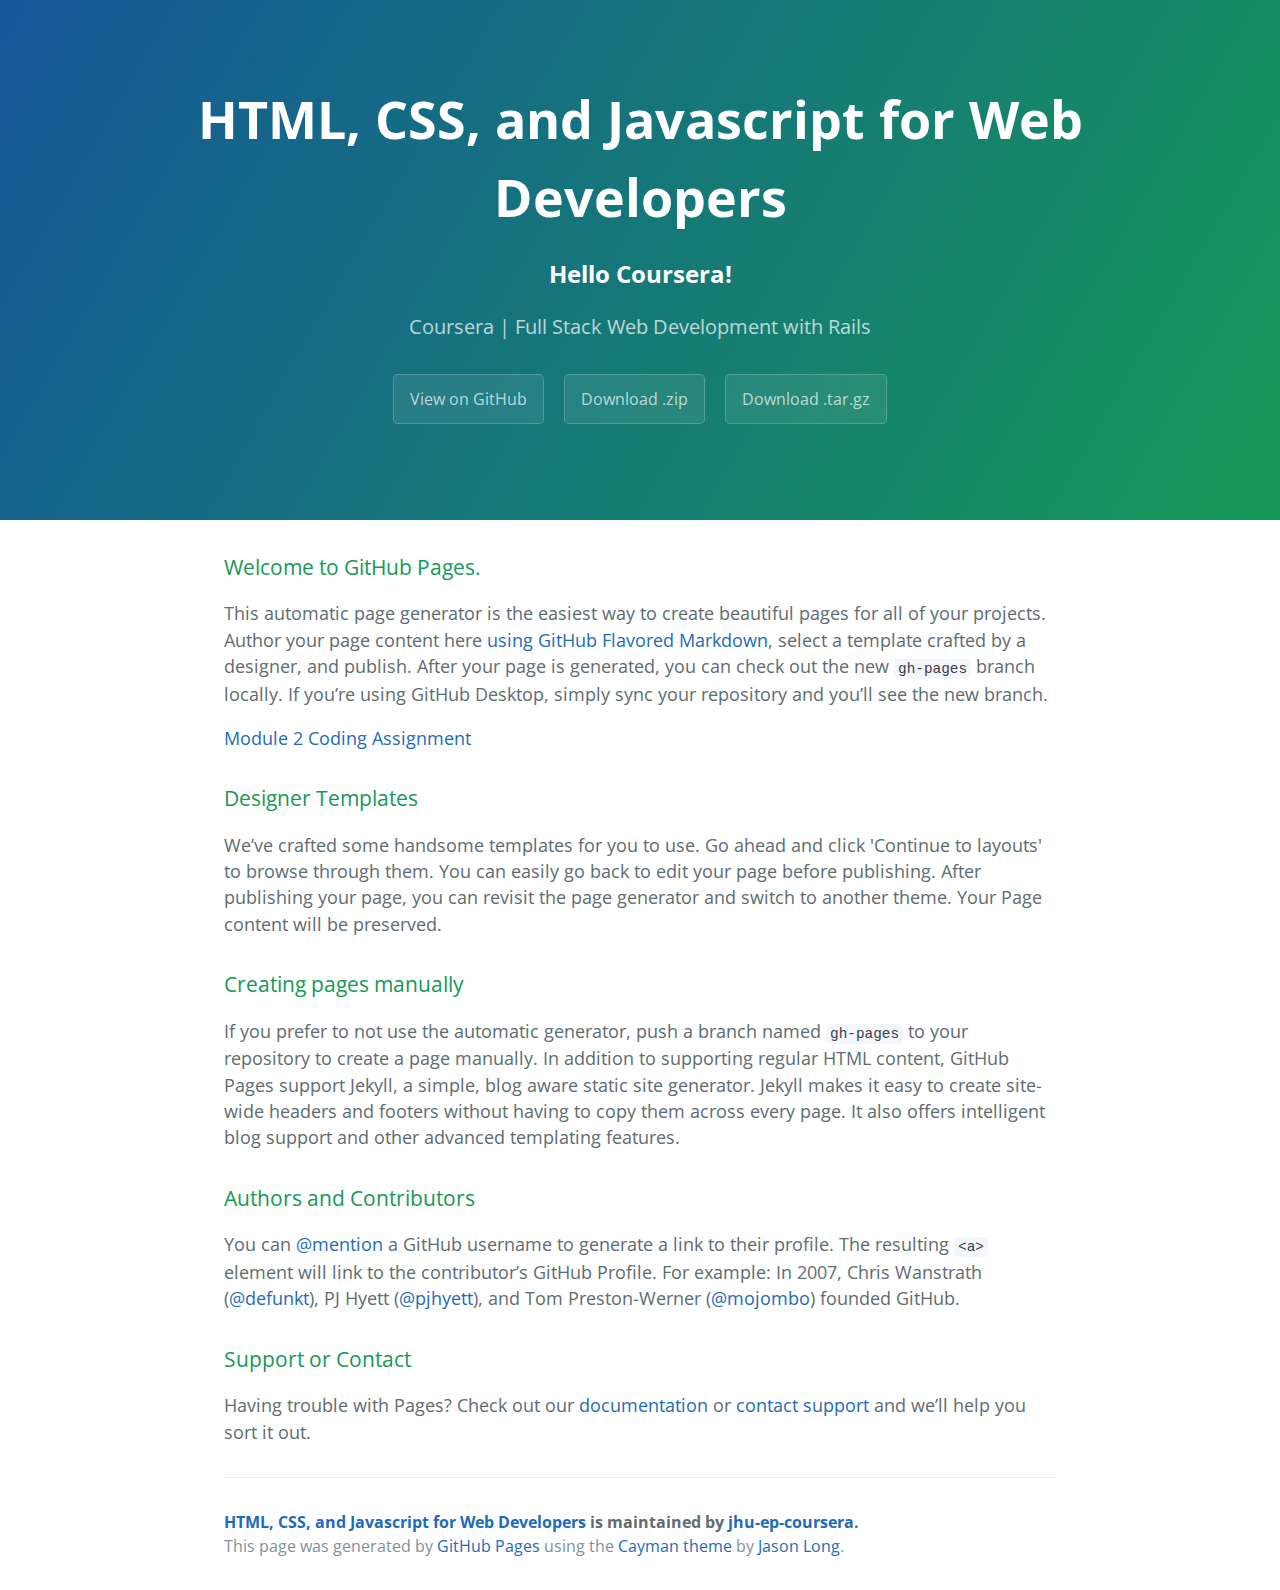
<file: index.html>
<!DOCTYPE html>
<html lang="en-us">
  <head>
    <meta charset="UTF-8">
    <title>HTML, CSS, and Javascript for Web Developers by jhu-ep-coursera</title>
    <meta name="viewport" content="width=device-width, initial-scale=1">
    <link rel="stylesheet" type="text/css" href="stylesheets/normalize.css" media="screen">
    <link href='https://fonts.googleapis.com/css?family=Open+Sans:400,700' rel='stylesheet' type='text/css'>
    <link rel="stylesheet" type="text/css" href="stylesheets/stylesheet.css" media="screen">
    <link rel="stylesheet" type="text/css" href="stylesheets/github-light.css" media="screen">
  </head>
  <body>
    <section class="page-header">
      <h1 class="project-name">HTML, CSS, and Javascript for Web Developers</h1>
      <h2> Hello Coursera!</h2>
      <h2 class="project-tagline">Coursera | Full Stack Web Development with Rails</h2>
      <a href="https://github.com/jhu-ep-coursera/fullstack-course4" class="btn">View on GitHub</a>
      <a href="https://github.com/jhu-ep-coursera/fullstack-course4/zipball/master" class="btn">Download .zip</a>
      <a href="https://github.com/jhu-ep-coursera/fullstack-course4/tarball/master" class="btn">Download .tar.gz</a>
    </section>

    <section class="main-content">
      <h3>
<a id="welcome-to-github-pages" class="anchor" href="#welcome-to-github-pages" aria-hidden="true"><span aria-hidden="true" class="octicon octicon-link"></span></a>Welcome to GitHub Pages.</h3>

<p>This automatic page generator is the easiest way to create beautiful pages for all of your projects. Author your page content here <a href="https://guides.github.com/features/mastering-markdown/">using GitHub Flavored Markdown</a>, select a template crafted by a designer, and publish. After your page is generated, you can check out the new <code>gh-pages</code> branch locally. If you’re using GitHub Desktop, simply sync your repository and you’ll see the new branch.</p>

<p><a href="assignment2">Module 2 Coding Assignment</a></p>

<h3>
<a id="designer-templates" class="anchor" href="#designer-templates" aria-hidden="true"><span aria-hidden="true" class="octicon octicon-link"></span></a>Designer Templates</h3>

<p>We’ve crafted some handsome templates for you to use. Go ahead and click 'Continue to layouts' to browse through them. You can easily go back to edit your page before publishing. After publishing your page, you can revisit the page generator and switch to another theme. Your Page content will be preserved.</p>

<h3>
<a id="creating-pages-manually" class="anchor" href="#creating-pages-manually" aria-hidden="true"><span aria-hidden="true" class="octicon octicon-link"></span></a>Creating pages manually</h3>

<p>If you prefer to not use the automatic generator, push a branch named <code>gh-pages</code> to your repository to create a page manually. In addition to supporting regular HTML content, GitHub Pages support Jekyll, a simple, blog aware static site generator. Jekyll makes it easy to create site-wide headers and footers without having to copy them across every page. It also offers intelligent blog support and other advanced templating features.</p>

<h3>
<a id="authors-and-contributors" class="anchor" href="#authors-and-contributors" aria-hidden="true"><span aria-hidden="true" class="octicon octicon-link"></span></a>Authors and Contributors</h3>

<p>You can <a href="https://help.github.com/articles/basic-writing-and-formatting-syntax/#mentioning-users-and-teams" class="user-mention">@mention</a> a GitHub username to generate a link to their profile. The resulting <code>&lt;a&gt;</code> element will link to the contributor’s GitHub Profile. For example: In 2007, Chris Wanstrath (<a href="https://github.com/defunkt" class="user-mention">@defunkt</a>), PJ Hyett (<a href="https://github.com/pjhyett" class="user-mention">@pjhyett</a>), and Tom Preston-Werner (<a href="https://github.com/mojombo" class="user-mention">@mojombo</a>) founded GitHub.</p>

<h3>
<a id="support-or-contact" class="anchor" href="#support-or-contact" aria-hidden="true"><span aria-hidden="true" class="octicon octicon-link"></span></a>Support or Contact</h3>

<p>Having trouble with Pages? Check out our <a href="https://help.github.com/pages">documentation</a> or <a href="https://github.com/contact">contact support</a> and we’ll help you sort it out.</p>

      <footer class="site-footer">
        <span class="site-footer-owner"><a href="https://github.com/jhu-ep-coursera/fullstack-course4">HTML, CSS, and Javascript for Web Developers</a> is maintained by <a href="https://github.com/jhu-ep-coursera">jhu-ep-coursera</a>.</span>

        <span class="site-footer-credits">This page was generated by <a href="https://pages.github.com">GitHub Pages</a> using the <a href="https://github.com/jasonlong/cayman-theme">Cayman theme</a> by <a href="https://twitter.com/jasonlong">Jason Long</a>.</span>
      </footer>

    </section>

  
  </body>
</html>
</file>
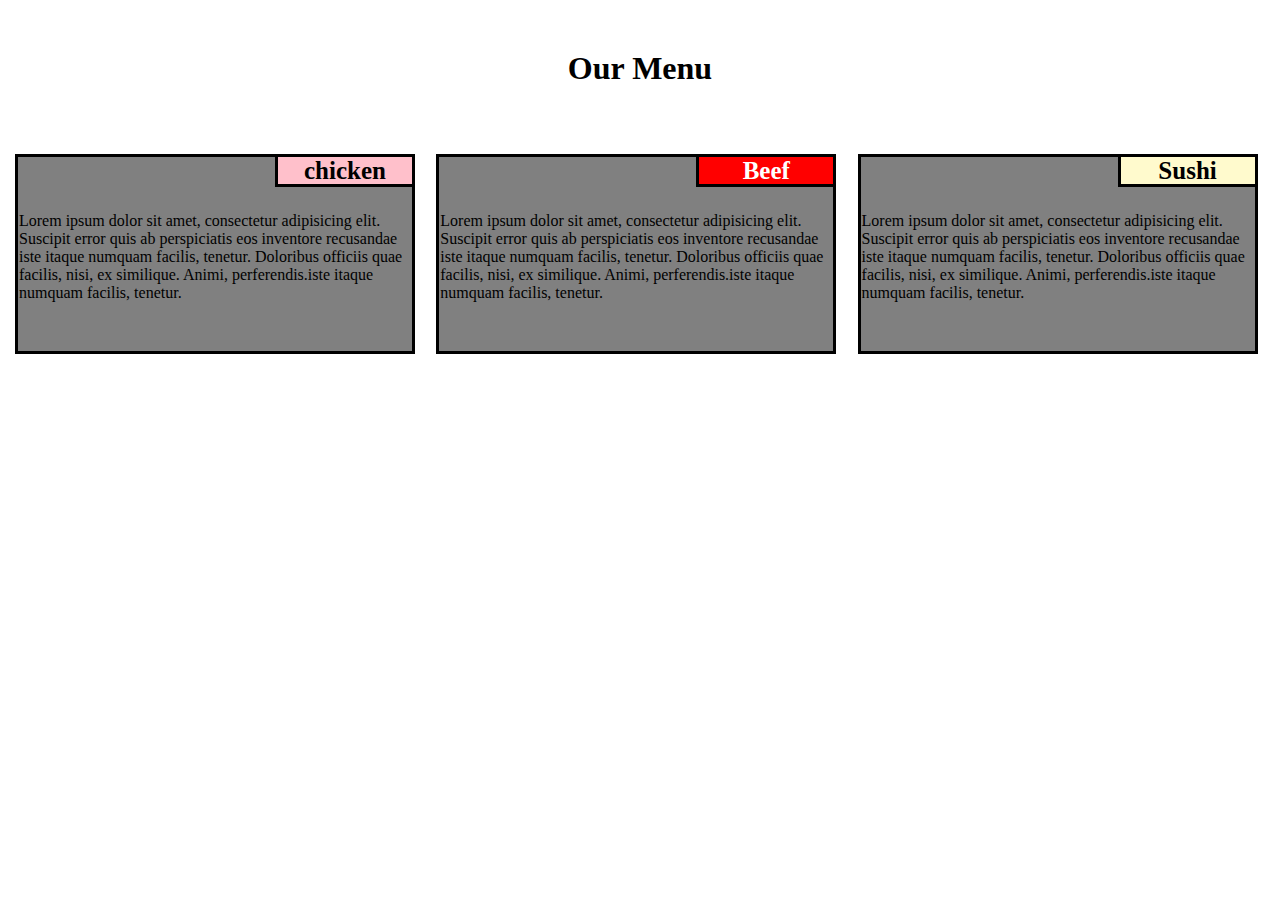
<file: mod2-solution/index.html>
<!DOCTYPE html>
<html>
<head>
	<meta charset="utf-8">
<meta name="viewport" content="width=device-width, initial-scale=1">
	<title>Assignment solution for module 2!</title>

	 <link rel="stylesheet" href="mod2-solution.css">
</head>

<body>
<h1><b>Our Menu</b></h1>
<div class="row">
<div class="col-lg-4 col-md-6">
<div class="a"></br> </br></br> 
  <div class="b">Lorem ipsum dolor sit amet, consectetur adipisicing elit. Suscipit error quis ab perspiciatis eos inventore recusandae iste itaque numquam facilis, tenetur. Doloribus officiis quae facilis, nisi, ex similique. Animi, perferendis.iste itaque numquam facilis, tenetur. </div>
  <div class="c"><b>chicken</b></div>
</div>
</div>
<div class="col-lg-4 col-md-6">
<div class="a1"></br> </br></br> 
  <div class="b1">Lorem ipsum dolor sit amet, consectetur adipisicing elit. Suscipit error quis ab perspiciatis eos inventore recusandae iste itaque numquam facilis, tenetur. Doloribus officiis quae facilis, nisi, ex similique. Animi, perferendis.iste itaque numquam facilis, tenetur.</div>
  <div class="c1"><b>Beef</b></div>
</div>
</div>


<div class="col-lg-4 col-md-6">
<div class="a2"></br> </br></br> 
  <div class="b2">Lorem ipsum dolor sit amet, consectetur adipisicing elit. Suscipit error quis ab perspiciatis eos inventore recusandae iste itaque numquam facilis, tenetur. Doloribus officiis quae facilis, nisi, ex similique. Animi, perferendis.iste itaque numquam facilis, tenetur. </div>
  <div class="c2"><b>Sushi</b></div>
</div>
</div>
</div>

</body>
</html>
</file>
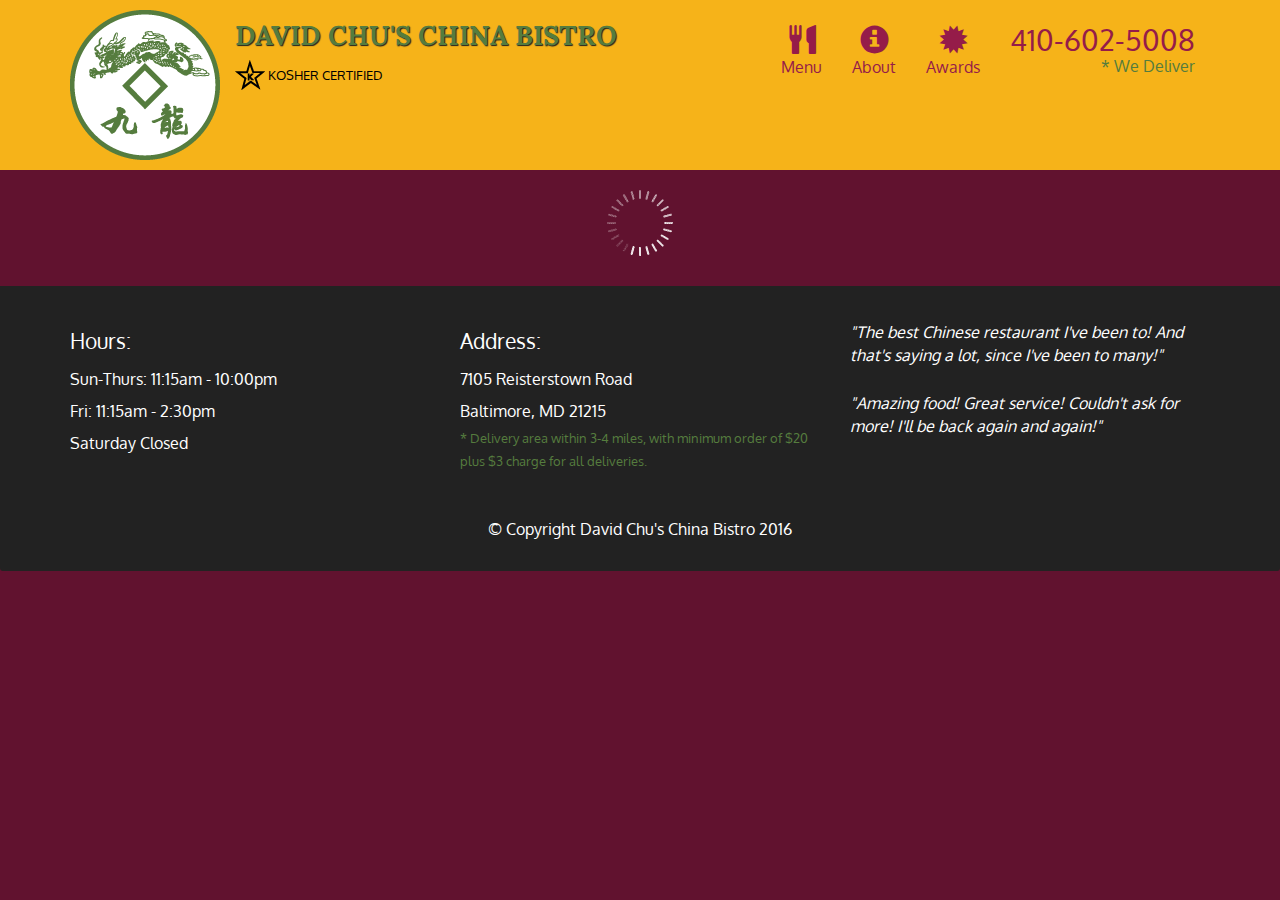
<file: Module 5/index.html>
<!doctype html>
<html lang="en">
  <head>
    <meta charset="utf-8">
    <meta http-equiv="X-UA-Compatible" content="IE=edge">
    <meta name="viewport" content="width=device-width, initial-scale=1">
    <title>David Chu's China Bistro</title>
    <link rel="stylesheet" href="css/bootstrap.min.css">
    <link rel="stylesheet" href="css/styles.css">
    <link href='https://fonts.googleapis.com/css?family=Oxygen:400,300,700' rel='stylesheet' type='text/css'>
    <link href='https://fonts.googleapis.com/css?family=Lora' rel='stylesheet' type='text/css'>
  </head>
<body>
  <header>
    <nav id="header-nav" class="navbar navbar-default">
      <div class="container">
        <div class="navbar-header">
          <a href="index.html" class="pull-left visible-md visible-lg">
            <div id="logo-img" alt="Logo image"></div>
          </a>

          <div class="navbar-brand">
            <a href="index.html"><h1>David Chu's China Bistro</h1></a>
            <p>
              <img src="images/star-k-logo.png" alt="Kosher certification">
              <span>Kosher Certified</span>
            </p>
          </div>

          <button id="navbarToggle" type="button" class="navbar-toggle collapsed" data-toggle="collapse" data-target="#collapsable-nav" aria-expanded="false">
            <span class="sr-only">Toggle navigation</span>
            <span class="icon-bar"></span>
            <span class="icon-bar"></span>
            <span class="icon-bar"></span>
          </button>
        </div>
        
        <div id="collapsable-nav" class="collapse navbar-collapse">
           <ul id="nav-list" class="nav navbar-nav navbar-right">
            <li id="navHomeButton" class="visible-xs active">
              <a href="index.html">
                <span class="glyphicon glyphicon-home"></span> Home</a>
            </li>
            <li id="navMenuButton">
              <a href="#" onclick="$dc.loadMenuCategories();">
                <span class="glyphicon glyphicon-cutlery"></span><br class="hidden-xs"> Menu</a>
            </li>
            <li>
              <a href="#">
                <span class="glyphicon glyphicon-info-sign"></span><br class="hidden-xs"> About</a>
            </li>
            <li>
              <a href="#">
                <span class="glyphicon glyphicon-certificate"></span><br class="hidden-xs"> Awards</a>
            </li>
            <li id="phone" class="hidden-xs">
              <a href="tel:410-602-5008">
                <span>410-602-5008</span></a><div>* We Deliver</div>
            </li>
          </ul><!-- #nav-list -->
        </div><!-- .collapse .navbar-collapse -->
      </div><!-- .container -->
    </nav><!-- #header-nav -->
  </header>

  <div id="call-btn" class="visible-xs">
    <a class="btn" href="tel:410-602-5008">
    <span class="glyphicon glyphicon-earphone"></span>
    410-602-5008
    </a>
  </div>
  <div id="xs-deliver" class="text-center visible-xs">* We Deliver</div>

  <div id="main-content" class="container"></div>

  <footer class="panel-footer">
    <div class="container">
      <div class="row">
        <section id="hours" class="col-sm-4">
          <span>Hours:</span><br>
          Sun-Thurs: 11:15am - 10:00pm<br>
          Fri: 11:15am - 2:30pm<br>
          Saturday Closed
          <hr class="visible-xs">
        </section>
        <section id="address" class="col-sm-4">
          <span>Address:</span><br>
          7105 Reisterstown Road<br>
          Baltimore, MD 21215
          <p>* Delivery area within 3-4 miles, with minimum order of $20 plus $3 charge for all deliveries.</p>
          <hr class="visible-xs">
        </section>
        <section id="testimonials" class="col-sm-4">
          <p>"The best Chinese restaurant I've been to! And that's saying a lot, since I've been to many!"</p>
          <p>"Amazing food! Great service! Couldn't ask for more! I'll be back again and again!"</p>
        </section>
      </div>
      <div class="text-center">&copy; Copyright David Chu's China Bistro 2016</div>
    </div>
  </footer>

  <!-- jQuery (Bootstrap JS plugins depend on it) -->
  <script src="js/jquery-2.1.4.min.js"></script>
  <script src="js/bootstrap.min.js"></script>
  <script src="js/ajax-utils.js"></script>
  <script src="js/script.js"></script>
</body>
</html>
</file>
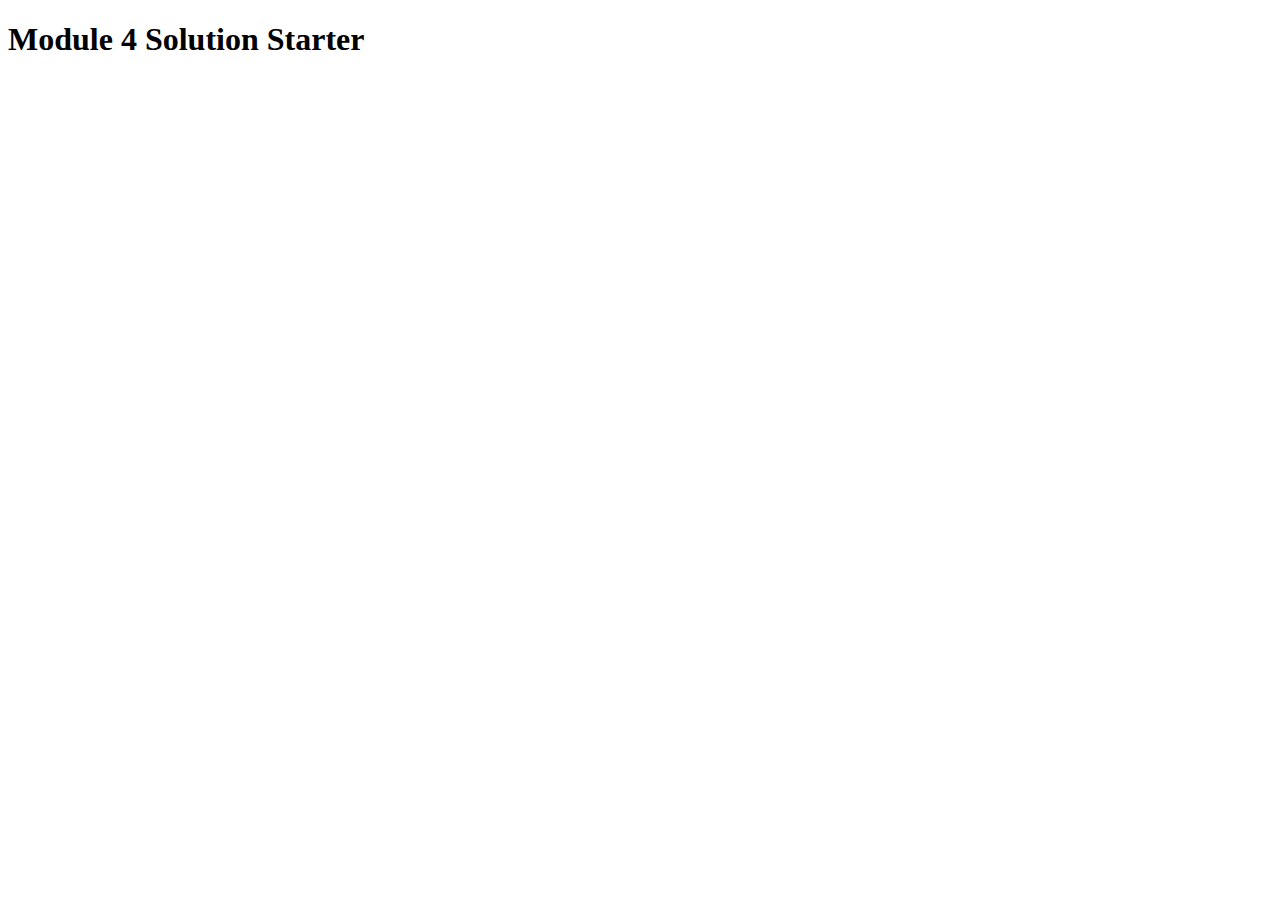
<file: Module 4/harder/index.html>
<!DOCTYPE html>
<html>
<head>
  <meta charset="utf-8">
  <title>Module 4 Solution Starter</title>
  <script>
    var names = []; // DO NOT REMOVE
  </script>
  <script src="SpeakHello.js"></script>
  <script src="SpeakGoodBye.js"></script>
  <script src="script.js"></script>
</head>
<body>
  <h1>Module 4 Solution Starter</h1>
</body>
</html>
</file>
<file: stylesheets/stylesheet.css>
* {
  box-sizing: border-box; }

body {
  padding: 0;
  margin: 0;
  font-family: "Open Sans", "Helvetica Neue", Helvetica, Arial, sans-serif;
  font-size: 16px;
  line-height: 1.5;
  color: #606c71; }

a {
  color: #1e6bb8;
  text-decoration: none; }
  a:hover {
    text-decoration: underline; }

.btn {
  display: inline-block;
  margin-bottom: 1rem;
  color: rgba(255, 255, 255, 0.7);
  background-color: rgba(255, 255, 255, 0.08);
  border-color: rgba(255, 255, 255, 0.2);
  border-style: solid;
  border-width: 1px;
  border-radius: 0.3rem;
  transition: color 0.2s, background-color 0.2s, border-color 0.2s; }
  .btn + .btn {
    margin-left: 1rem; }

.btn:hover {
  color: rgba(255, 255, 255, 0.8);
  text-decoration: none;
  background-color: rgba(255, 255, 255, 0.2);
  border-color: rgba(255, 255, 255, 0.3); }

@media screen and (min-width: 64em) {
  .btn {
    padding: 0.75rem 1rem; } }

@media screen and (min-width: 42em) and (max-width: 64em) {
  .btn {
    padding: 0.6rem 0.9rem;
    font-size: 0.9rem; } }

@media screen and (max-width: 42em) {
  .btn {
    display: block;
    width: 100%;
    padding: 0.75rem;
    font-size: 0.9rem; }
    .btn + .btn {
      margin-top: 1rem;
      margin-left: 0; } }

.page-header {
  color: #fff;
  text-align: center;
  background-color: #159957;
  background-image: linear-gradient(120deg, #155799, #159957); }

@media screen and (min-width: 64em) {
  .page-header {
    padding: 5rem 6rem; } }

@media screen and (min-width: 42em) and (max-width: 64em) {
  .page-header {
    padding: 3rem 4rem; } }

@media screen and (max-width: 42em) {
  .page-header {
    padding: 2rem 1rem; } }

.project-name {
  margin-top: 0;
  margin-bottom: 0.1rem; }

@media screen and (min-width: 64em) {
  .project-name {
    font-size: 3.25rem; } }

@media screen and (min-width: 42em) and (max-width: 64em) {
  .project-name {
    font-size: 2.25rem; } }

@media screen and (max-width: 42em) {
  .project-name {
    font-size: 1.75rem; } }

.project-tagline {
  margin-bottom: 2rem;
  font-weight: normal;
  opacity: 0.7; }

@media screen and (min-width: 64em) {
  .project-tagline {
    font-size: 1.25rem; } }

@media screen and (min-width: 42em) and (max-width: 64em) {
  .project-tagline {
    font-size: 1.15rem; } }

@media screen and (max-width: 42em) {
  .project-tagline {
    font-size: 1rem; } }

.main-content :first-child {
  margin-top: 0; }
.main-content img {
  max-width: 100%; }
.main-content h1, .main-content h2, .main-content h3, .main-content h4, .main-content h5, .main-content h6 {
  margin-top: 2rem;
  margin-bottom: 1rem;
  font-weight: normal;
  color: #159957; }
.main-content p {
  margin-bottom: 1em; }
.main-content code {
  padding: 2px 4px;
  font-family: Consolas, "Liberation Mono", Menlo, Courier, monospace;
  font-size: 0.9rem;
  color: #383e41;
  background-color: #f3f6fa;
  border-radius: 0.3rem; }
.main-content pre {
  padding: 0.8rem;
  margin-top: 0;
  margin-bottom: 1rem;
  font: 1rem Consolas, "Liberation Mono", Menlo, Courier, monospace;
  color: #567482;
  word-wrap: normal;
  background-color: #f3f6fa;
  border: solid 1px #dce6f0;
  border-radius: 0.3rem; }
  .main-content pre > code {
    padding: 0;
    margin: 0;
    font-size: 0.9rem;
    color: #567482;
    word-break: normal;
    white-space: pre;
    background: transparent;
    border: 0; }
.main-content .highlight {
  margin-bottom: 1rem; }
  .main-content .highlight pre {
    margin-bottom: 0;
    word-break: normal; }
.main-content .highlight pre, .main-content pre {
  padding: 0.8rem;
  overflow: auto;
  font-size: 0.9rem;
  line-height: 1.45;
  border-radius: 0.3rem; }
.main-content pre code, .main-content pre tt {
  display: inline;
  max-width: initial;
  padding: 0;
  margin: 0;
  overflow: initial;
  line-height: inherit;
  word-wrap: normal;
  background-color: transparent;
  border: 0; }
  .main-content pre code:before, .main-content pre code:after, .main-content pre tt:before, .main-content pre tt:after {
    content: normal; }
.main-content ul, .main-content ol {
  margin-top: 0; }
.main-content blockquote {
  padding: 0 1rem;
  margin-left: 0;
  color: #819198;
  border-left: 0.3rem solid #dce6f0; }
  .main-content blockquote > :first-child {
    margin-top: 0; }
  .main-content blockquote > :last-child {
    margin-bottom: 0; }
.main-content table {
  display: block;
  width: 100%;
  overflow: auto;
  word-break: normal;
  word-break: keep-all; }
  .main-content table th {
    font-weight: bold; }
  .main-content table th, .main-content table td {
    padding: 0.5rem 1rem;
    border: 1px solid #e9ebec; }
.main-content dl {
  padding: 0; }
  .main-content dl dt {
    padding: 0;
    margin-top: 1rem;
    font-size: 1rem;
    font-weight: bold; }
  .main-content dl dd {
    padding: 0;
    margin-bottom: 1rem; }
.main-content hr {
  height: 2px;
  padding: 0;
  margin: 1rem 0;
  background-color: #eff0f1;
  border: 0; }

@media screen and (min-width: 64em) {
  .main-content {
    max-width: 64rem;
    padding: 2rem 6rem;
    margin: 0 auto;
    font-size: 1.1rem; } }

@media screen and (min-width: 42em) and (max-width: 64em) {
  .main-content {
    padding: 2rem 4rem;
    font-size: 1.1rem; } }

@media screen and (max-width: 42em) {
  .main-content {
    padding: 2rem 1rem;
    font-size: 1rem; } }

.site-footer {
  padding-top: 2rem;
  margin-top: 2rem;
  border-top: solid 1px #eff0f1; }

.site-footer-owner {
  display: block;
  font-weight: bold; }

.site-footer-credits {
  color: #819198; }

@media screen and (min-width: 64em) {
  .site-footer {
    font-size: 1rem; } }

@media screen and (min-width: 42em) and (max-width: 64em) {
  .site-footer {
    font-size: 1rem; } }

@media screen and (max-width: 42em) {
  .site-footer {
    font-size: 0.9rem; } }
</file>
<file: stylesheets/github-light.css>
/*
   Copyright 2014 GitHub Inc.

   Licensed under the Apache License, Version 2.0 (the "License");
   you may not use this file except in compliance with the License.
   You may obtain a copy of the License at

       http://www.apache.org/licenses/LICENSE-2.0

   Unless required by applicable law or agreed to in writing, software
   distributed under the License is distributed on an "AS IS" BASIS,
   WITHOUT WARRANTIES OR CONDITIONS OF ANY KIND, either express or implied.
   See the License for the specific language governing permissions and
   limitations under the License.

*/

.pl-c /* comment */ {
  color: #969896;
}

.pl-c1      /* constant, markup.raw, meta.diff.header, meta.module-reference, meta.property-name, support, support.constant, support.variable, variable.other.constant */,
.pl-s .pl-v /* string variable */ {
  color: #0086b3;
}

.pl-e  /* entity */,
.pl-en /* entity.name */ {
  color: #795da3;
}

.pl-s .pl-s1 /* string source */,
.pl-smi      /* storage.modifier.import, storage.modifier.package, storage.type.java, variable.other, variable.parameter.function */ {
  color: #333;
}

.pl-ent /* entity.name.tag */ {
  color: #63a35c;
}

.pl-k /* keyword, storage, storage.type */ {
  color: #a71d5d;
}

.pl-pds              /* punctuation.definition.string, string.regexp.character-class */,
.pl-s                /* string */,
.pl-s .pl-pse .pl-s1 /* string punctuation.section.embedded source */,
.pl-sr               /* string.regexp */,
.pl-sr .pl-cce       /* string.regexp constant.character.escape */,
.pl-sr .pl-sra       /* string.regexp string.regexp.arbitrary-repitition */,
.pl-sr .pl-sre       /* string.regexp source.ruby.embedded */ {
  color: #183691;
}

.pl-v /* variable */ {
  color: #ed6a43;
}

.pl-id /* invalid.deprecated */ {
  color: #b52a1d;
}

.pl-ii /* invalid.illegal */ {
  background-color: #b52a1d;
  color: #f8f8f8;
}

.pl-sr .pl-cce /* string.regexp constant.character.escape */ {
  color: #63a35c;
  font-weight: bold;
}

.pl-ml /* markup.list */ {
  color: #693a17;
}

.pl-mh        /* markup.heading */,
.pl-mh .pl-en /* markup.heading entity.name */,
.pl-ms        /* meta.separator */ {
  color: #1d3e81;
  font-weight: bold;
}

.pl-mq /* markup.quote */ {
  color: #008080;
}

.pl-mi /* markup.italic */ {
  color: #333;
  font-style: italic;
}

.pl-mb /* markup.bold */ {
  color: #333;
  font-weight: bold;
}

.pl-md /* markup.deleted, meta.diff.header.from-file */ {
  background-color: #ffecec;
  color: #bd2c00;
}

.pl-mi1 /* markup.inserted, meta.diff.header.to-file */ {
  background-color: #eaffea;
  color: #55a532;
}

.pl-mdr /* meta.diff.range */ {
  color: #795da3;
  font-weight: bold;
}

.pl-mo /* meta.output */ {
  color: #1d3e81;
}
</file>
<file: mod2-solution/mod2-solution.css>
* {
  box-sizing: border-box;
}
h1
{
	text-align: center;
	margin-bottom: 60px;
	margin-top: 50px;

}
div.a {
  position: relative;
  width: 400px;
  height: 200px;
  margin: 7px;
  border: 3px solid black;
  background-color: gray;
  
}

div.b {
text-align:left;
padding: 1px;
  position: absolute;
  margin-left: 0px;
  width: 397px;
  height: 140px;
} 

div.c {
text-align:center;
  position: absolute;
  bottom:164px;
  left: 257px;
  width: 140px;
  height: 33px;
  border: 3px solid black;
  font-size: 25px;
  background-color: pink;
  font-style: bold;
}
div.a1 {
  position: relative;
  width: 400px;
  height: 200px;
  margin: 7px;

  border: 3px solid black;
  background-color: gray;
}

div.b1 {
	padding: 1px;
text-align:left;
  position: absolute;
  margin-left: 0px;
  width: 397px;
  height: 140px;
} 

div.c1 {
text-align:center;
  position: absolute;
  bottom:164px;
  left: 257px;
  width: 140px;
  height: 33px;
  border: 3px solid black;
  font-size: 25px;
  background-color: red;
  color: white;
  font-style: bold;
}
div.a2 {
  position: relative;
  margin: 7px;
  width: 400px;
  height: 200px;
  border: 3px solid black;
  background-color: gray;
}

div.b2 {
	padding: 1px;
text-align:left;
  position: absolute;
  margin-left: 0px;
  width: 397px;
  height: 140px;
} 

div.c2 {
text-align:center;
  position: absolute;
  bottom:164px;
  left: 257px;
  width: 140px;
  height: 33px;
  border: 3px solid black;
  font-size: 25px;
  background-color: #FFFACD;
  color: black;
  font-style: bold;
}


/* Simple Responsive Framework. */
.row {
  width: 100%;
}

/********** Large devices only **********/
@media (min-width: 1200px) {
  .col-lg-1, .col-lg-2, .col-lg-3, .col-lg-4, .col-lg-5, .col-lg-6, .col-lg-7, .col-lg-8, .col-lg-9, .col-lg-10, .col-lg-11, .col-lg-12 {
    float: left; 
  }
  .col-lg-1 {
    width: 8.33%;
  }
  .col-lg-2 {
    width: 16.66%;
  }
  .col-lg-3 {
    width: 25%;
  }
  .col-lg-4 {
    width: 33.33%;
  }
  .col-lg-5 {
    width: 41.66%;
  }
  .col-lg-6 {
    width: 50%;
  }
  .col-lg-7 {
    width: 58.33%;
  }
  .col-lg-8 {
    width: 66.66%;
  }
  .col-lg-9 {
    width: 74.99%;
  }
  .col-lg-10 {
    width: 83.33%;
  }
  .col-lg-11 {
    width: 91.66%;
  }
  .col-lg-12 {
    width: 100%;
  }
}

/********** Medium devices only **********/
@media (min-width: 992px) and (max-width: 1199px) {
  .col-md-1, .col-md-2, .col-md-3, .col-md-4, .col-md-5, .col-md-6, .col-md-7, .col-md-8, .col-md-9, .col-md-10, .col-md-11, .col-md-12 {
    float: left;
    
  }
  .col-md-1 {
    width: 8.33%;
  }
  .col-md-2 {
    width: 16.66%;
  }
  .col-md-3 {
    width: 25%;
  }
  .col-md-4 {
    width: 33.33%;
  }
  .col-md-5 {
    width: 41.66%;
  }
  .col-md-6 {
    width: 50%;
  }
  .col-md-7 {
    width: 58.33%;
  }
  .col-md-8 {
    width: 66.66%;
  }
  .col-md-9 {
    width: 74.99%;
  }
  .col-md-10 {
    width: 83.33%;
  }
  .col-md-11 {
    width: 91.66%;
  }
  .col-md-12 {
    width: 100%;
  }
}
</file>
<file: Module 5/css/styles.css>
body {
  font-size: 16px;
  color: #fff;
  background-color: #61122f;
  font-family: 'Oxygen', sans-serif;
}

/** HEADER **/
#header-nav {
  background-color: #f6b319;
  border-radius: 0;
  border: 0;
}

#logo-img {
  background: url('../images/restaurant-logo_large.png') no-repeat;
  width: 150px;
  height: 150px;
  margin: 10px 15px 10px 0;
}

.navbar-brand {
  padding-top: 25px;
}
.navbar-brand h1 { /* Restaurant name */
  font-family: 'Lora', serif;
  color: #557c3e;
  font-size: 1.5em;
  text-transform: uppercase;
  font-weight: bold;
  text-shadow: 1px 1px 1px #222;
  margin-top: 0;
  margin-bottom: 0;
  line-height: .75;
}
.navbar-brand a:hover, .navbar-brand a:focus {
  text-decoration: none;
}
.navbar-brand p { /* Kosher cert */
  color: #000;
  text-transform: uppercase;
  font-size: .7em;
  margin-top: 15px;
}
.navbar-brand p span { /* Star-K */
  vertical-align: middle;
}

#nav-list {
  margin-top: 10px;
}
#nav-list a {
  color: #951C49;
  text-align: center;
}
#nav-list a:hover {
  background: #E7E7E7;
}
#nav-list a span {
  font-size: 1.8em;
}

#phone {
  margin-top: 5px;
}
#phone a { /* Phone number */
  text-align: right;
  padding-bottom: 0;
}
#phone div { /* We Deliver */
  color: #557c3e;
  text-align: right;
  padding-right: 15px;
}

.navbar-header button.navbar-toggle, .navbar-header .icon-bar {
  border: 1px solid #61122f;
}
.navbar-header button.navbar-toggle {
  clear: both;
  margin-top: -30px;
}
/* END HEADER */

/* FOOTER */
.panel-footer {
  margin-top: 30px;
  padding-top: 35px;
  padding-bottom: 30px;
  background-color: #222;
  border-top: 0;
}
.panel-footer div.row {
  margin-bottom: 35px;
}
#hours, #address {
  line-height: 2;
}
#hours > span, #address > span {
  font-size: 1.3em;
}
#address p {
  color: #557c3e;
  font-size: .8em;
  line-height: 1.8;
}
#testimonials {
  font-style: italic;
}
#testimonials p:nth-child(2) {
  margin-top: 25px;
}
/* END FOOTER */



/* HOME PAGE */
.container .jumbotron {
  box-shadow: 0 0 50px #3F0C1F;
  border: 2px solid #3F0C1F;
}

#menu-tile, #specials-tile, #map-tile {
  height: 250px;
  width: 100%;
  margin-bottom: 15px;
  position: relative;
  border: 2px solid #3F0C1F;
  overflow: hidden;
}
#menu-tile:hover, #specials-tile:hover, #map-tile:hover {
  box-shadow: 0 1px 5px 1px #cccccc;
}
#menu-tile {
  background: url('../images/menu-tile.jpg') no-repeat;
  background-position: center;
}
#specials-tile {
  background: url('../images/specials-tile.jpg') no-repeat;
  background-position: center;
}
#menu-tile span, #specials-tile span, #map-tile span {
  position: absolute;
  bottom: 0;
  right: 0;
  width: 100%;
  text-align: center;
  font-size: 1.6em;
  text-transform: uppercase;
  background-color: #000;
  color: #fff;
  opacity: .8;
}
/* END HOME PAGE */

/* MENU CATEGORIES PAGE */
.category-tile { 
  position: relative;
  border: 2px solid #3F0C1F;
  overflow: hidden;
  width: 200px;
  height: 200px;
  margin: 0 auto 15px;
}
.category-tile span {
  position: absolute;
  bottom: 0;
  right: 0;
  width: 100%;
  text-align: center;
  font-size: 1.2em;
  text-transform: uppercase;
  background-color: #000;
  color: #fff;
  opacity: .8;
}
.category-tile:hover {
  box-shadow: 0 1px 5px 1px #cccccc;
}

#menu-categories-title + div {
  margin-bottom: 50px;
}
/* END MENU CATEGORIES PAGE */

/* SINGLE CATEGORY PAGE */
.menu-item-tile {
  margin-bottom: 25px;
}
.menu-item-tile hr {
  width: 80%;
}
.menu-item-tile .menu-item-price {
  font-size: 1.1em;
  text-align: right;
  margin-top: -15px;
  margin-right: -15px;
}
.menu-item-tile .menu-item-price span {
  font-size: .6em;
}
.menu-item-photo {
  position: relative;
  border: 2px solid #3F0C1F; 
  overflow: hidden;
  padding: 0;
  margin-right: -15px;
  margin-left: auto;
  margin-bottom: 20px;
  max-width: 250px;
}
.menu-item-photo div {
  position: absolute;
  bottom: 0;
  right: 0;
  width: 80px;
  background-color: #557c3e;
  text-align: center;
}
.menu-item-description {
  padding-right: 30px;
}
h3.menu-item-title {
  margin: 0 0 10px;
}
.menu-item-details {
  font-size: .9em;
  font-style: italic;
}
/* END SINGLE CATEGORY PAGE */


/********** Large devices only **********/
@media (min-width: 1200px) {
  .container .jumbotron {
    background: url('../images/jumbotron_1200.jpg') no-repeat;
    height: 675px;
  }
}

/********** Medium devices only **********/
@media (min-width: 992px) and (max-width: 1199px) {
  /* Header */
  #logo-img {
    background: url('../images/restaurant-logo_medium.png') no-repeat;
    width: 100px;
    height: 100px;
    margin: 5px 5px 5px 0;
  }
  /* End Header */

  /* Home Page */
  .container .jumbotron {
    background: url('../images/jumbotron_992.jpg') no-repeat;
    height: 558px;
  }
  /* End Home Page */
}

/********** Small devices only **********/
@media (min-width: 768px) and (max-width: 991px) {
  /* Home Page */
  .container .jumbotron {
    background: url('../images/jumbotron_768.jpg') no-repeat;
    height: 432px;
  }
  /* End Home Page */
}

/********** Extra small devices only **********/
@media (max-width: 767px) {
  /* Header */
  .navbar-brand {
    padding-top: 10px;
    height: 80px;
  }
  .navbar-brand h1 { /* Restaurant name */
    padding-top: 10px;
    font-size: 5vw; /* 1vw = 1% of viewport width */
  }
  .navbar-brand p { /* Kosher cert */
    font-size: .6em;
    margin-top: 12px;
  }
  .navbar-brand p img { /* Star-K */
    height: 20px;
  }

  #collapsable-nav a { /* Collapsed nav menu text */
    font-size: 1.2em;
  }
  #collapsable-nav a span { /* Collapsed nav menu glyph */
    font-size: 1em;
    margin-right: 5px;
  }

  #call-btn > a {
    font-size: 1.5em;
    display: block;
    margin: 0 20px;
    padding: 10px;
    border: 2px solid #fff;
    background-color: #f6b319;
    color: #951c49;
  }
  #xs-deliver {
    margin-top: 5px;
    font-size: .7em;
    letter-spacing: .1em;
    text-transform: uppercase;
  }
  /* End Header */

  /* Footer */
  .panel-footer section {
    margin-bottom: 30px;
    text-align: center;
  }
  .panel-footer section:nth-child(3) {
    margin-bottom: 0; /* margin already exists on the whole row */
  }
  .panel-footer section hr {
    width: 50%;
  }
  /* End Footer */

  /* Home Page */
  .container .jumbotron {
    margin-top: 30px;
    padding: 0;
  }
  #menu-tile, #specials-tile {
    width: 360px;
    margin: 0 auto 15px;
  }

  .menu-item-photo {
    margin-right: auto;
  }
  .menu-item-tile .menu-item-price {
    text-align: center;
  }
  .menu-item-description {
    text-align: center;;
  }
}


/********** Super extra small devices Only :-) (e.g., iPhone 4) **********/
@media (max-width: 479px) {
  /* Header */
  .navbar-brand h1 { /* Restaurant name */
    padding-top: 5px;
    font-size: 6vw;
  }
  /* End Header */
  
  /* Home page */
  #menu-tile, #specials-tile {
    width: 280px;
    margin: 0 auto 15px;
  }

  .col-xxs-12 {
    position: relative;
    min-height: 1px;
    padding-right: 15px;
    padding-left: 15px;
    float: left;
    width: 100%;
  }
}
</file>
